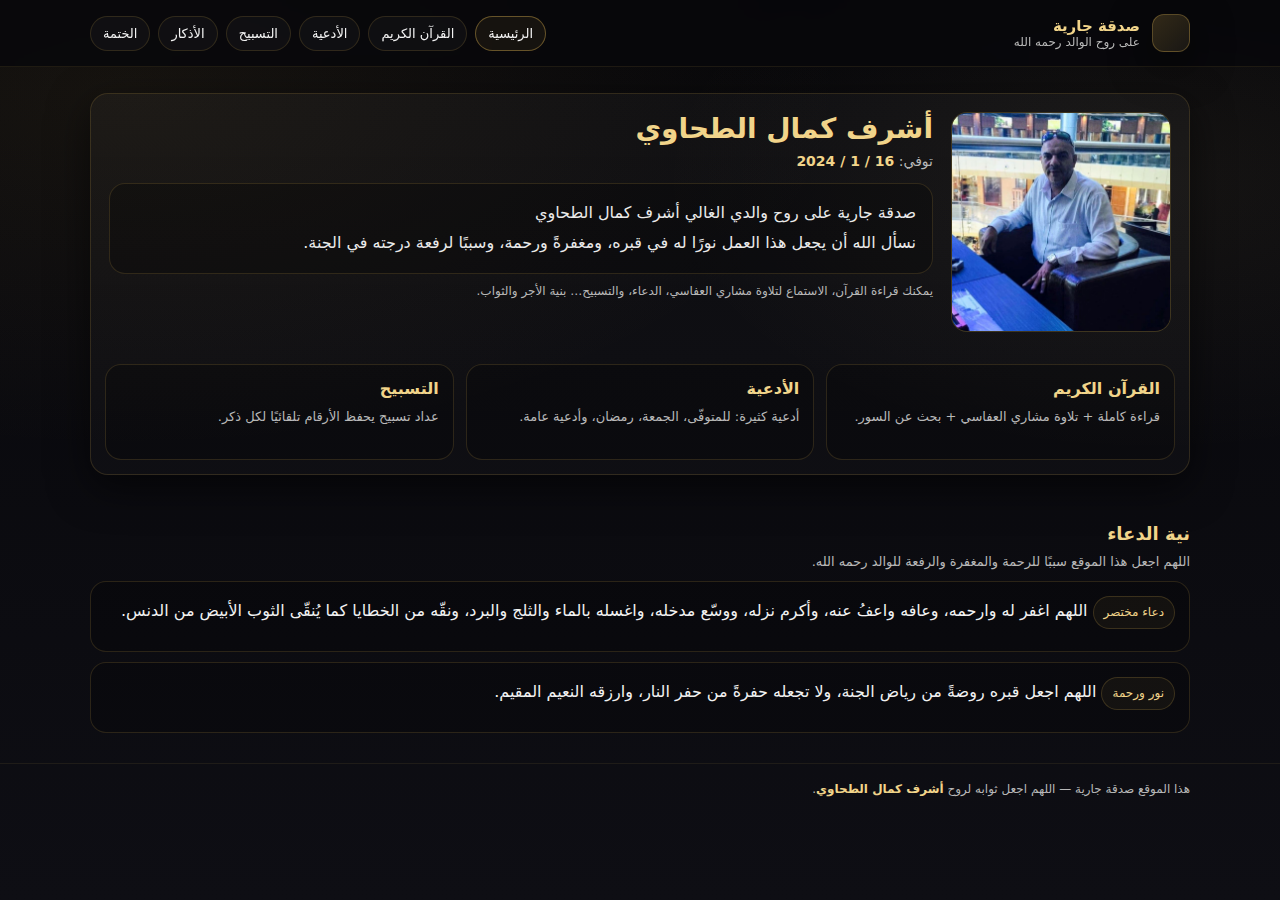
<file: index.html>
<!doctype html>
<html lang="ar" dir="rtl">
<head>
  <meta charset="utf-8" />
  <meta name="viewport" content="width=device-width, initial-scale=1" />
  <title>صدقة جارية | أشرف كمال الطحاوي</title>
  <link rel="stylesheet" href="style.css" />
</head>
<body>
<header>
  <div class="container nav">
    <div class="brand">
      <div class="logo"></div>
      <div class="title">
        <b>صدقة جارية</b>
        <span>على روح الوالد رحمه الله</span>
      </div>
    </div>
    <nav class="menu">
      <a class="active" href="index.html">الرئيسية</a>
      <a href="quran.html">القرآن الكريم</a>
      <a href="duas.html">الأدعية</a>
      <a href="tasbih.html">التسبيح</a>
      <a href="azkar.html">الأذكار</a>
      <a href="khatma.html">الختمة</a>
    </nav>
  </div>
</header>

<main class="container">
  <section class="hero">
    <div class="card">
      <div class="hero-inner">
        <div class="photo">
          <img src="ashraf.jpg" alt="أشرف كمال الطحاوي" />
        </div>
        <div class="htext">
          <h1>أشرف كمال الطحاوي</h1>
          <div class="meta">توفي: <b style="color:var(--gold2)">16 / 1 / 2024</b></div>

          <div class="quote">
            صدقة جارية على روح والدي الغالي أشرف كمال الطحاوي<br>
            نسأل الله أن يجعل هذا العمل نورًا له في قبره، ومغفرةً ورحمة، وسببًا لرفعة درجته في الجنة.
          </div>

          <div class="small" style="margin-top:10px">
            يمكنك قراءة القرآن، الاستماع لتلاوة مشاري العفاسي، الدعاء، والتسبيح… بنية الأجر والثواب.
          </div>
        </div>
      </div>

      <div class="grid">
        <a class="tile" href="quran.html">
          <b>القرآن الكريم</b>
          <p>قراءة كاملة + تلاوة مشاري العفاسي + بحث عن السور.</p>
        </a>
        <a class="tile" href="duas.html">
          <b>الأدعية</b>
          <p>أدعية كثيرة: للمتوفّى، الجمعة، رمضان، وأدعية عامة.</p>
        </a>
        <a class="tile" href="tasbih.html">
          <b>التسبيح</b>
          <p>عداد تسبيح يحفظ الأرقام تلقائيًا لكل ذكر.</p>
        </a>
      </div>
    </div>
  </section>

  <section class="section">
    <h2>نية الدعاء</h2>
    <p class="sub">اللهم اجعل هذا الموقع سببًا للرحمة والمغفرة والرفعة للوالد رحمه الله.</p>

    <div class="list">
      <div class="item">
        <span class="tag">دعاء مختصر</span>
        اللهم اغفر له وارحمه، وعافه واعفُ عنه، وأكرم نزله، ووسّع مدخله، واغسله بالماء والثلج والبرد،
        ونقّه من الخطايا كما يُنقّى الثوب الأبيض من الدنس.
      </div>
      <div class="item">
        <span class="tag">نور ورحمة</span>
        اللهم اجعل قبره روضةً من رياض الجنة، ولا تجعله حفرةً من حفر النار، وارزقه النعيم المقيم.
      </div>
    </div>
  </section>
</main>

<footer>
  <div class="container small">
    هذا الموقع صدقة جارية — اللهم اجعل ثوابه لروح <b style="color:var(--gold2)">أشرف كمال الطحاوي</b>.
  </div>
</footer>
</body>
</html>
</file>
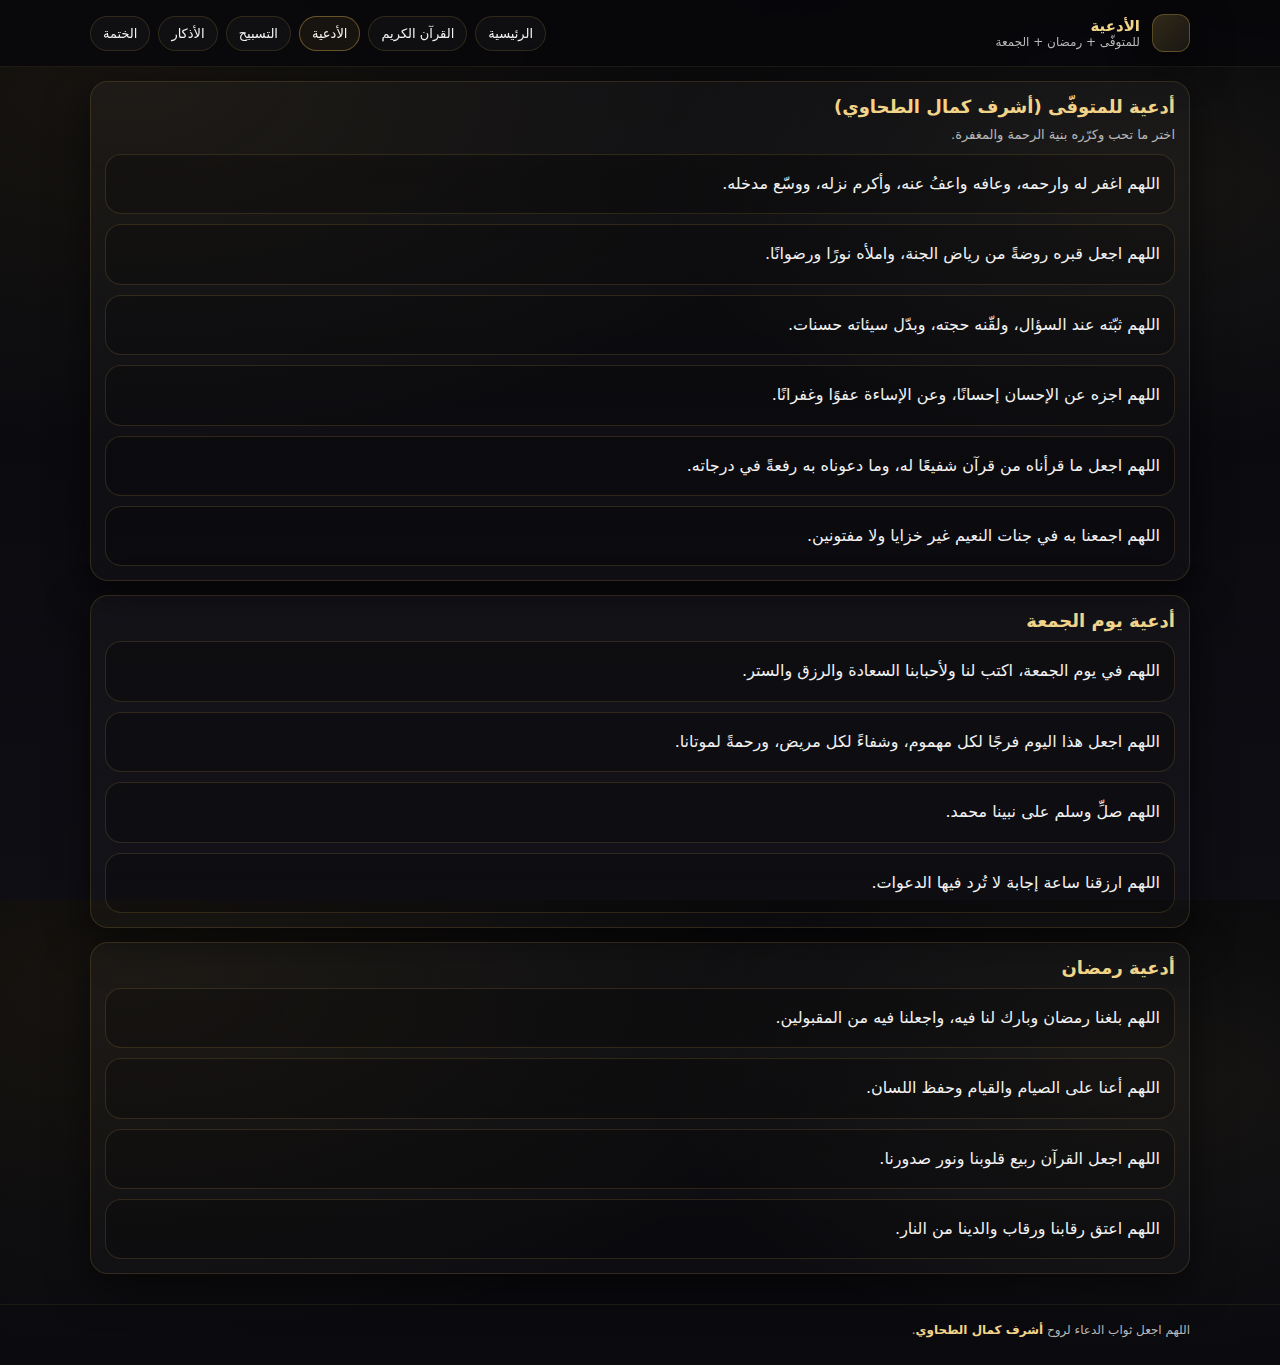
<file: duas.html>
<!doctype html>
<html lang="ar" dir="rtl">
<head>
  <meta charset="utf-8" />
  <meta name="viewport" content="width=device-width, initial-scale=1" />
  <title>الأدعية | صدقة جارية</title>
  <link rel="stylesheet" href="style.css" />
</head>
<body>
<header>
  <div class="container nav">
    <div class="brand">
      <div class="logo"></div>
      <div class="title">
        <b>الأدعية</b>
        <span>للمتوفّى + رمضان + الجمعة</span>
      </div>
    </div>
    <nav class="menu">
      <a href="index.html">الرئيسية</a>
      <a href="quran.html">القرآن الكريم</a>
      <a class="active" href="duas.html">الأدعية</a>
      <a href="tasbih.html">التسبيح</a>
      <a href="azkar.html">الأذكار</a>
      <a href="khatma.html">الختمة</a>
    </nav>
  </div>
</header>

<main class="container section">
  <div class="card" style="padding:14px">
    <h2 style="margin-top:0">أدعية للمتوفّى (أشرف كمال الطحاوي)</h2>
    <p class="sub">اختر ما تحب وكرّره بنية الرحمة والمغفرة.</p>

    <div class="list">
      <div class="item">اللهم اغفر له وارحمه، وعافه واعفُ عنه، وأكرم نزله، ووسّع مدخله.</div>
      <div class="item">اللهم اجعل قبره روضةً من رياض الجنة، واملأه نورًا ورضوانًا.</div>
      <div class="item">اللهم ثبّته عند السؤال، ولقّنه حجته، وبدّل سيئاته حسنات.</div>
      <div class="item">اللهم اجزه عن الإحسان إحسانًا، وعن الإساءة عفوًا وغفرانًا.</div>
      <div class="item">اللهم اجعل ما قرأناه من قرآن شفيعًا له، وما دعوناه به رفعةً في درجاته.</div>
      <div class="item">اللهم اجمعنا به في جنات النعيم غير خزايا ولا مفتونين.</div>
    </div>
  </div>

  <div style="height:14px"></div>

  <div class="card" style="padding:14px">
    <h2 style="margin-top:0">أدعية يوم الجمعة</h2>
    <div class="list">
      <div class="item">اللهم في يوم الجمعة، اكتب لنا ولأحبابنا السعادة والرزق والستر.</div>
      <div class="item">اللهم اجعل هذا اليوم فرجًا لكل مهموم، وشفاءً لكل مريض، ورحمةً لموتانا.</div>
      <div class="item">اللهم صلِّ وسلم على نبينا محمد.</div>
      <div class="item">اللهم ارزقنا ساعة إجابة لا تُرد فيها الدعوات.</div>
    </div>
  </div>

  <div style="height:14px"></div>

  <div class="card" style="padding:14px">
    <h2 style="margin-top:0">أدعية رمضان</h2>
    <div class="list">
      <div class="item">اللهم بلغنا رمضان وبارك لنا فيه، واجعلنا فيه من المقبولين.</div>
      <div class="item">اللهم أعنا على الصيام والقيام وحفظ اللسان.</div>
      <div class="item">اللهم اجعل القرآن ربيع قلوبنا ونور صدورنا.</div>
      <div class="item">اللهم اعتق رقابنا ورقاب والدينا من النار.</div>
    </div>
  </div>
</main>

<footer>
  <div class="container small">
    اللهم اجعل ثواب الدعاء لروح <b style="color:var(--gold2)">أشرف كمال الطحاوي</b>.
  </div>
</footer>
</body>
</html>
</file>
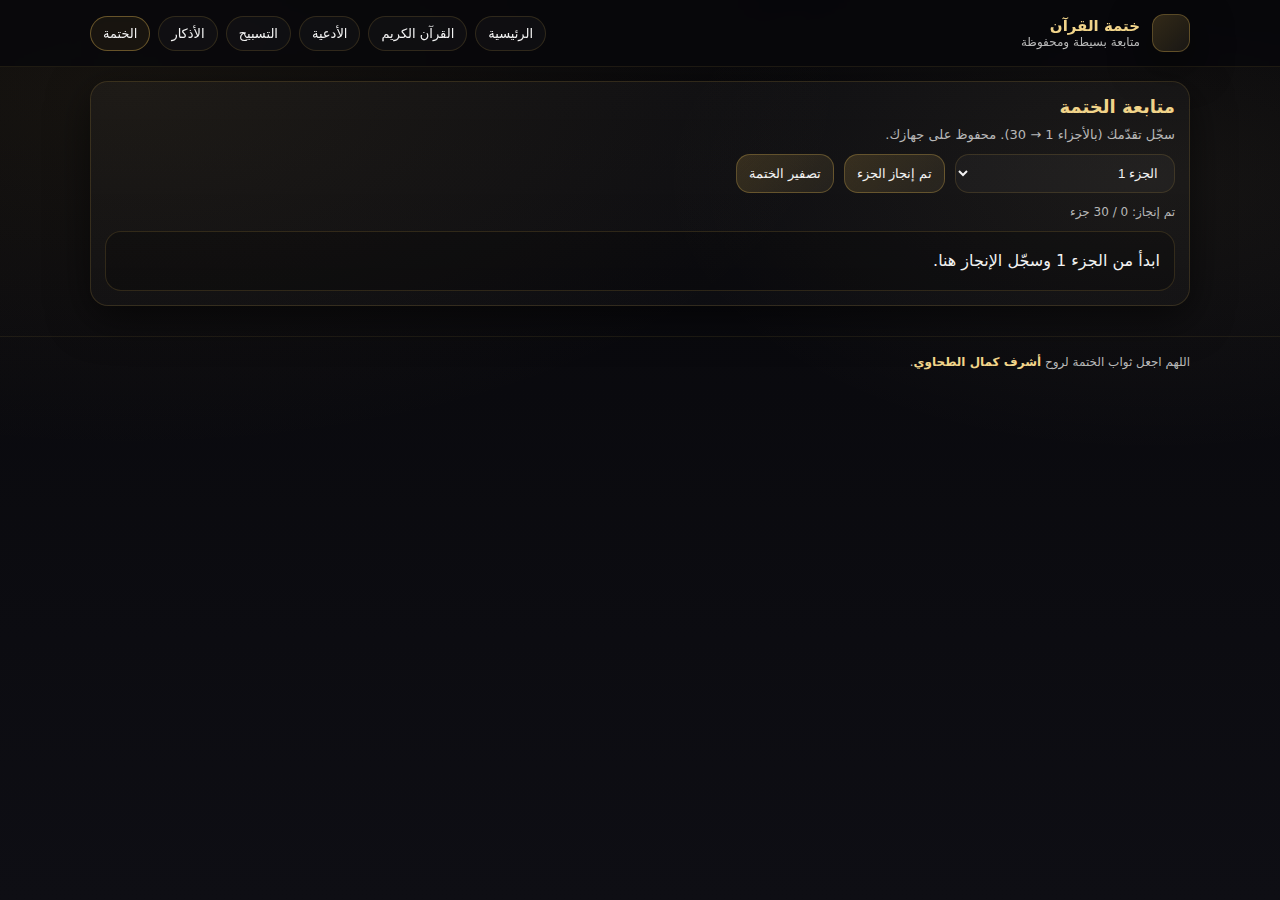
<file: khatma.html>
<!doctype html>
<html lang="ar" dir="rtl">
<head>
  <meta charset="utf-8" />
  <meta name="viewport" content="width=device-width, initial-scale=1" />
  <title>الختمة | صدقة جارية</title>
  <link rel="stylesheet" href="style.css" />
</head>
<body>
<header>
  <div class="container nav">
    <div class="brand">
      <div class="logo"></div>
      <div class="title">
        <b>ختمة القرآن</b>
        <span>متابعة بسيطة ومحفوظة</span>
      </div>
    </div>
    <nav class="menu">
      <a href="index.html">الرئيسية</a>
      <a href="quran.html">القرآن الكريم</a>
      <a href="duas.html">الأدعية</a>
      <a href="tasbih.html">التسبيح</a>
      <a href="azkar.html">الأذكار</a>
      <a class="active" href="khatma.html">الختمة</a>
    </nav>
  </div>
</header>

<main class="container section">
  <div class="card" style="padding:14px">
    <h2 style="margin-top:0">متابعة الختمة</h2>
    <p class="sub">سجّل تقدّمك (بالأجزاء 1 → 30). محفوظ على جهازك.</p>

    <div class="field">
      <select id="juz"></select>
      <button class="btn" id="markDone">تم إنجاز الجزء</button>
      <button class="btn" id="resetAll">تصفير الختمة</button>
    </div>

    <div style="margin-top:12px" class="small" id="progress"></div>
    <div id="doneList" class="list" style="margin-top:12px"></div>
  </div>
</main>

<footer>
  <div class="container small">
    اللهم اجعل ثواب الختمة لروح <b style="color:var(--gold2)">أشرف كمال الطحاوي</b>.
  </div>
</footer>

<script src="khatma.js"></script>
</body>
</html>
</file>
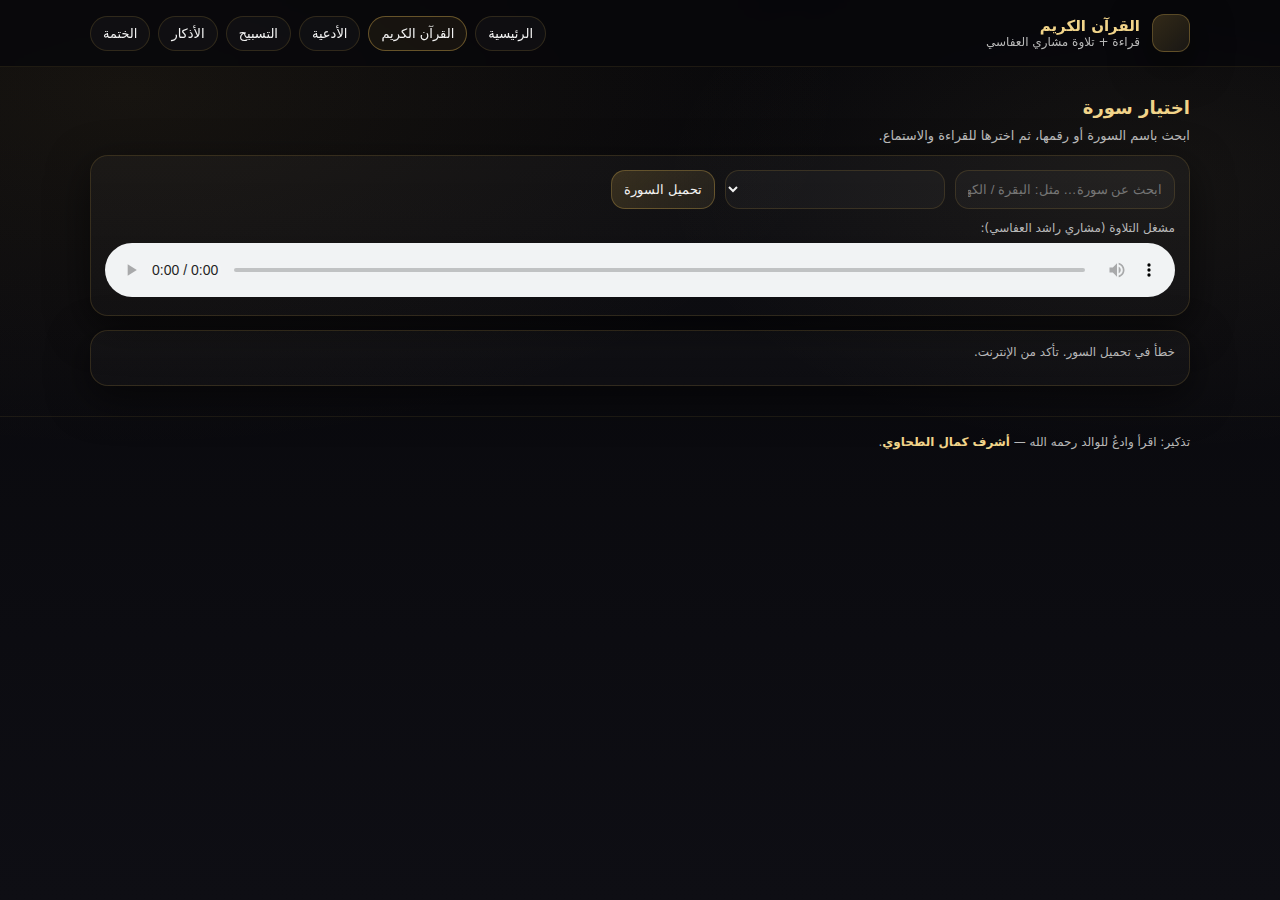
<file: quran.html>
<!doctype html>
<html lang="ar" dir="rtl">
<head>
  <meta charset="utf-8" />
  <meta name="viewport" content="width=device-width, initial-scale=1" />
  <title>القرآن الكريم | صدقة جارية</title>
  <link rel="stylesheet" href="style.css" />
</head>
<body>
<header>
  <div class="container nav">
    <div class="brand">
      <div class="logo"></div>
      <div class="title">
        <b>القرآن الكريم</b>
        <span>قراءة + تلاوة مشاري العفاسي</span>
      </div>
    </div>
    <nav class="menu">
      <a href="index.html">الرئيسية</a>
      <a class="active" href="quran.html">القرآن الكريم</a>
      <a href="duas.html">الأدعية</a>
      <a href="tasbih.html">التسبيح</a>
      <a href="azkar.html">الأذكار</a>
      <a href="khatma.html">الختمة</a>
    </nav>
  </div>
</header>

<main class="container section">
  <h2>اختيار سورة</h2>
  <p class="sub">ابحث باسم السورة أو رقمها، ثم اخترها للقراءة والاستماع.</p>

  <div class="card" style="padding:14px">
    <div class="field">
      <input id="search" class="input" placeholder="ابحث عن سورة… مثل: البقرة / الكهف / 18" />
      <select id="surahSelect"></select>
      <button id="loadBtn" class="btn">تحميل السورة</button>
    </div>

    <div style="margin-top:12px">
      <div class="small">مشغل التلاوة (مشاري راشد العفاسي):</div>
      <audio id="audio" controls style="width:100%; margin-top:8px"></audio>
    </div>
  </div>

  <div style="height:14px"></div>

  <div class="card" style="padding:14px">
    <div class="small" id="status">جارٍ تحميل قائمة السور…</div>
    <div id="ayahs" style="margin-top:12px"></div>
  </div>
</main>

<footer>
  <div class="container small">
    تذكير: اقرأ وادعُ للوالد رحمه الله — <b style="color:var(--gold2)">أشرف كمال الطحاوي</b>.
  </div>
</footer>

<script src="quran.js"></script>
</body>
</html>
</file>
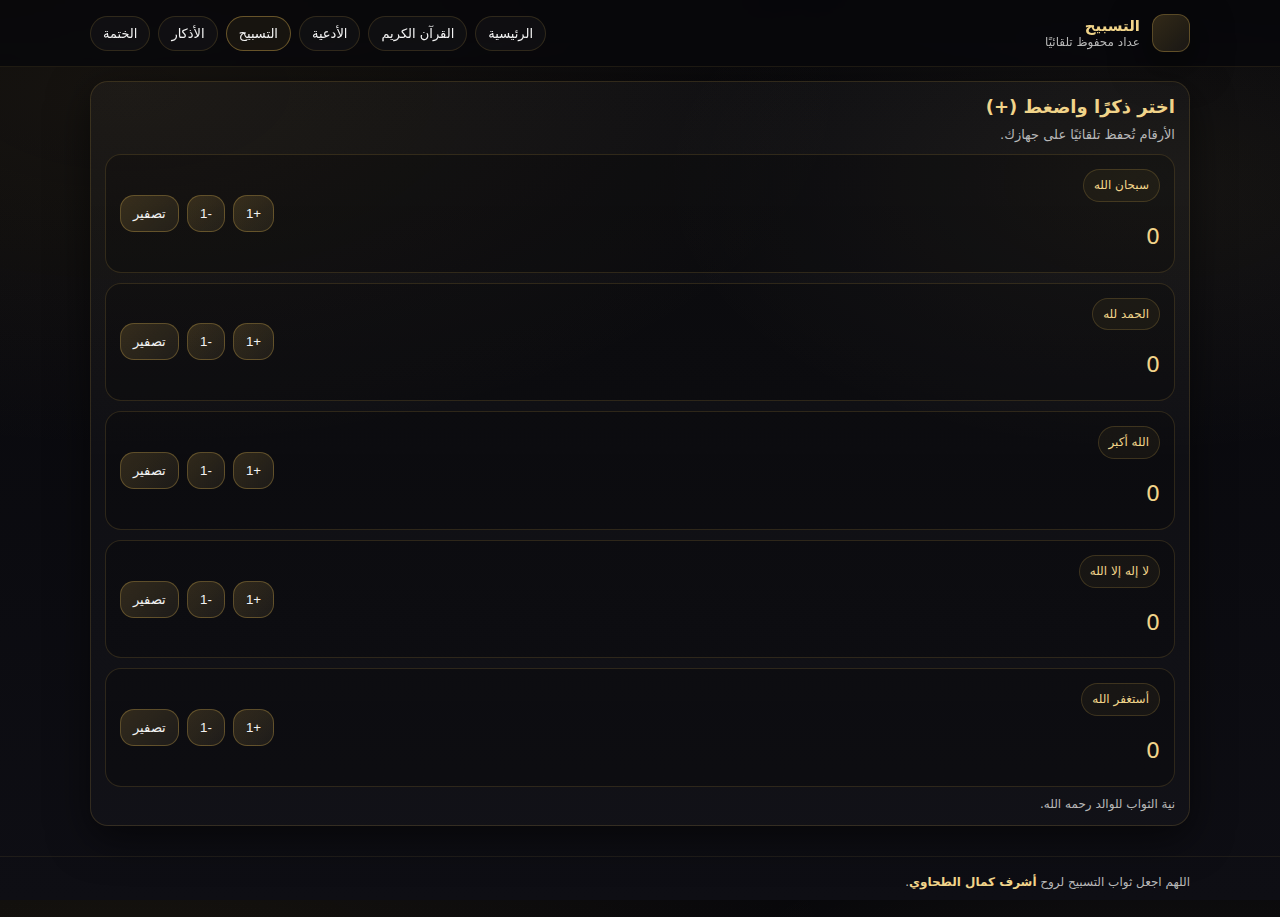
<file: tasbih.html>
<!doctype html>
<html lang="ar" dir="rtl">
<head>
  <meta charset="utf-8" />
  <meta name="viewport" content="width=device-width, initial-scale=1" />
  <title>التسبيح | صدقة جارية</title>
  <link rel="stylesheet" href="style.css" />
</head>
<body>
<header>
  <div class="container nav">
    <div class="brand">
      <div class="logo"></div>
      <div class="title">
        <b>التسبيح</b>
        <span>عداد محفوظ تلقائيًا</span>
      </div>
    </div>
    <nav class="menu">
      <a href="index.html">الرئيسية</a>
      <a href="quran.html">القرآن الكريم</a>
      <a href="duas.html">الأدعية</a>
      <a class="active" href="tasbih.html">التسبيح</a>
      <a href="azkar.html">الأذكار</a>
      <a href="khatma.html">الختمة</a>
    </nav>
  </div>
</header>

<main class="container section">
  <div class="card" style="padding:14px">
    <h2 style="margin-top:0">اختر ذكرًا واضغط (+)</h2>
    <p class="sub">الأرقام تُحفظ تلقائيًا على جهازك.</p>
    <div id="tasbihList" class="list"></div>
    <div class="small" style="margin-top:10px">نية الثواب للوالد رحمه الله.</div>
  </div>
</main>

<footer>
  <div class="container small">
    اللهم اجعل ثواب التسبيح لروح <b style="color:var(--gold2)">أشرف كمال الطحاوي</b>.
  </div>
</footer>

<script src="tasbih.js"></script>
</body>
</html>
</file>
<file: style.css>
:root{
  --bg:#07070a;
  --bg2:#0e0e14;
  --text:#f2f2f2;
  --muted:#b8b8b8;
  --gold:#c9a24a;
  --gold2:#f1d48a;
  --border:rgba(201,162,74,.18);
  --shadow: 0 12px 40px rgba(0,0,0,.55);
  --radius:18px;
}

*{box-sizing:border-box}
html,body{height:100%}
body{
  margin:0;
  font-family: system-ui, -apple-system, "Segoe UI", Tahoma, Arial;
  background: radial-gradient(1200px 600px at 10% 10%, rgba(201,162,74,.08), transparent 60%),
              radial-gradient(900px 500px at 90% 20%, rgba(241,212,138,.06), transparent 55%),
              linear-gradient(180deg, var(--bg), var(--bg2));
  color:var(--text);
  direction: rtl;
}

a{color:inherit;text-decoration:none}
.container{width:min(1100px, 92%); margin:0 auto}

header{
  position: sticky; top:0; z-index:10;
  background: rgba(7,7,10,.78);
  backdrop-filter: blur(10px);
  border-bottom: 1px solid rgba(201,162,74,.12);
}
.nav{
  display:flex; align-items:center; justify-content:space-between;
  padding:14px 0;
  gap:12px;
}
.brand{display:flex; align-items:center; gap:12px;}
.brand .logo{
  width:38px;height:38px;border-radius:12px;
  border:1px solid rgba(201,162,74,.35);
  background: linear-gradient(135deg, rgba(201,162,74,.22), rgba(241,212,138,.08));
  box-shadow: var(--shadow);
}
.brand .title{line-height:1.2;}
.brand .title b{color:var(--gold2); font-size:15px}
.brand .title span{display:block; color:var(--muted); font-size:12px}

.menu{display:flex; flex-wrap:wrap; gap:8px; justify-content:flex-start;}
.menu a{
  padding:9px 12px;
  border-radius: 999px;
  border:1px solid rgba(201,162,74,.18);
  background: rgba(255,255,255,.03);
  font-size:13px;
}
.menu a.active, .menu a:hover{
  border-color: rgba(201,162,74,.45);
  background: rgba(201,162,74,.08);
}

.hero{padding:26px 0 18px;}
.card{
  background: linear-gradient(180deg, rgba(255,255,255,.03), rgba(255,255,255,.02));
  border:1px solid var(--border);
  border-radius: var(--radius);
  box-shadow: var(--shadow);
  overflow:hidden;
}
.hero-inner{
  display:grid;
  grid-template-columns: 220px 1fr;
  gap:18px;
  padding:18px;
}
.photo{
  width:100%; height:220px; border-radius: 16px;
  border:1px solid rgba(201,162,74,.25);
  overflow:hidden;
  background:#111;
}
.photo img{
  width:100%; height:100%;
  object-fit: cover;
  filter: contrast(1.02) saturate(1.02);
}
.htext h1{margin:0; font-size:28px; color:var(--gold2);}
.htext .meta{margin-top:8px; color:var(--muted); font-size:14px;}
.htext .quote{
  margin-top:14px;
  padding:14px 16px;
  border-radius: 16px;
  border:1px solid rgba(201,162,74,.18);
  background: rgba(0,0,0,.25);
  line-height:1.9;
  color:#eaeaea;
}
.grid{
  display:grid;
  grid-template-columns: repeat(3, 1fr);
  gap:12px;
  padding:14px;
}
.tile{
  padding:14px;
  border-radius: 16px;
  border:1px solid rgba(201,162,74,.18);
  background: rgba(0,0,0,.22);
  min-height: 96px;
}
.tile b{color:var(--gold2)}
.tile p{margin:8px 0 0; color:var(--muted); font-size:13px; line-height:1.7}

.section{padding:14px 0 30px}
.section h2{margin:16px 0 10px; font-size:18px; color:var(--gold2);}
.section .sub{color:var(--muted); margin:0 0 12px; font-size:13px;}

.field{display:flex; gap:10px; flex-wrap:wrap;}
.input, select{
  background: rgba(255,255,255,.03);
  border:1px solid rgba(201,162,74,.18);
  border-radius: 14px;
  padding:10px 12px;
  outline:none;
  min-width: 220px;
  color: var(--text);
}
.input:focus, select:focus{border-color: rgba(201,162,74,.45)}
.btn{
  cursor:pointer;
  border:1px solid rgba(201,162,74,.35);
  border-radius: 14px;
  padding:10px 12px;
  background: linear-gradient(135deg, rgba(201,162,74,.20), rgba(241,212,138,.08));
  color: var(--text);
}
.btn:hover{border-color: rgba(201,162,74,.6)}
.small{font-size:12px; color:var(--muted)}

.list{display:grid; gap:10px;}
.item{
  padding:14px;
  border-radius: 16px;
  border:1px solid rgba(201,162,74,.18);
  background: rgba(0,0,0,.22);
  line-height:1.9;
}
.item .tag{
  display:inline-block;
  margin-bottom:8px;
  padding:4px 10px;
  border-radius:999px;
  border:1px solid rgba(201,162,74,.22);
  color:var(--gold2);
  font-size:12px;
  background: rgba(201,162,74,.06);
}

.quran-ayah{
  padding:12px 14px;
  border-radius:16px;
  border:1px solid rgba(201,162,74,.16);
  background: rgba(0,0,0,.18);
  margin-bottom:10px;
}
.quran-ayah .n{color:var(--gold2); font-size:12px; margin-bottom:6px;}
.quran-ayah .t{font-size:18px; line-height:2.15;}

footer{
  padding:18px 0 28px;
  color:rgba(255,255,255,.55);
  border-top:1px solid rgba(201,162,74,.10);
}

@media (max-width: 900px){
  .hero-inner{grid-template-columns: 1fr}
  .photo{height:240px}
  .grid{grid-template-columns: 1fr}
}
</file>
